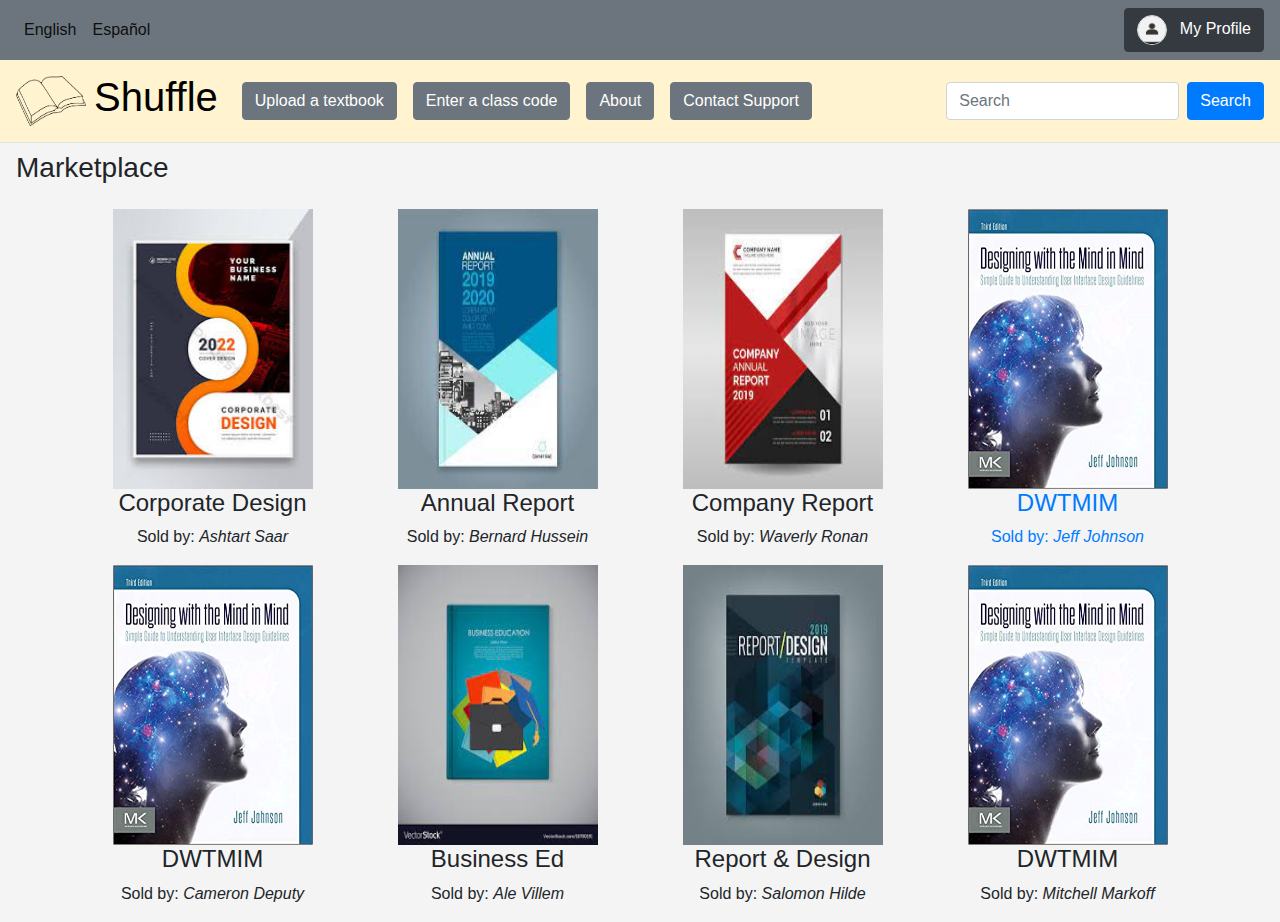
<file: index.html>
<!DOCTYPE html>
<html lang="en">

<head>
    <meta charset="UTF-8">
    <meta http-equiv="X-UA-Compatible" content="IE=edge">
    <meta name="viewport" content="width=device-width, initial-scale=1.0">
    <link rel="stylesheet" href="https://cdn.jsdelivr.net/npm/bootstrap@4.3.1/dist/css/bootstrap.min.css"
        integrity="sha384-ggOyR0iXCbMQv3Xipma34MD+dH/1fQ784/j6cY/iJTQUOhcWr7x9JvoRxT2MZw1T" crossorigin="anonymous">
    <link rel="stylesheet" href="style.css">
    <title>Shuffle</title>
</head>

<body>
    <header>
        <nav class="navbar navbar-expand-lg navbar-light bg-secondary">
            <div class="collapse navbar-collapse" id="navbarSupportedContent">
                <ul class="navbar-nav mr-auto">
                    <li class="nav-item active">
                        <a class="nav-link" href="#">English</a>
                    </li>
                    <li class="nav-item active">
                        <a class="nav-link" href="#">Español</a>
                    </li>
                </ul>
                <form class="form-inline my-2 my-lg-0">
                    <a href="./my_profile.html">
                        <button class="btn btn-dark my-2 my-sm-0" type="button">
                            <img class="mr-2 border rounded-circle" src="./assets/user-icon.jpg" width="30" height="30"
                                alt="user icon">
                            My Profile
                        </button>
                    </a>
                </form>
            </div>
        </nav>
    </header>
    <nav class="navbar navbar-expand-lg navbar-light bg-header">
        <a class="navbar-brand" href="./index.html">
            <div class="d-flex align-items-center">
                <img src="./assets/simplebook.png" width="70" height="50" class="d-inline-block align-top" alt="">
                <h1 class="ml-2">Shuffle</h1>
            </div>
        </a>
        <button class="navbar-toggler" type="button" data-toggle="collapse" data-target="#navbarSupportedContent"
            aria-controls="navbarSupportedContent" aria-expanded="false" aria-label="Toggle navigation">
            <span class="navbar-toggler-icon"></span>
        </button>
        <div class="collapse navbar-collapse" id="navbarSupportedContent">
            <ul class="navbar-nav mr-auto">
                <li class="nav-item active">
                    <a class="nav-link" href="./upload.html">
                        <button class="btn btn-secondary my-2 my-sm-0" type="button">Upload a textbook</button>
                    </a>
                </li>
                <li class="nav-item active">
                    <a class="nav-link" href="./classCode.html">
                        <button class="btn btn-secondary my-2 my-sm-0" type="button">Enter a class code</button>
                    </a>
                </li>
                <li class="nav-item active">
                    <a class="nav-link" href="./about.html">
                        <button class="btn btn-secondary my-2 my-sm-0" type="button">About</button>
                    </a>
                </li>
                <li class="nav-item active">
                    <a class="nav-link" href="#">
                        <button class="btn btn-secondary my-2 my-sm-0" type="button">Contact Support</button>
                    </a>
                </li>
            </ul>
            <form class="form-inline my-2 my-lg-0">
                <input class="form-control mr-sm-2" type="search" placeholder="Search" aria-label="Search">
                <button class="btn btn-primary my-2 my-sm-0" type="submit">Search</button>
            </form>
        </div>
    </nav>
    <div class="main-content border-top">
        <div class="ml-3 mt-2">
            <h3>Marketplace</h3>
        </div>
        <div class="container mt-4">
            <div class="row">
                <div class="col-sm">
                    <img src="./assets/textbook1.jpeg" width="200" height="280" alt="cover of a textbook">
                    <h4 class="text-center">Corporate Design</h4>
                    <p class="text-center">Sold by: <em>Ashtart Saar</em></p>
                </div>
                <div class="col-sm">
                    <img src="./assets/textbook2.jpeg" width="200" height="280" alt="cover of a textbook">
                    <h4 class="text-center">Annual Report</h4>
                    <p class="text-center">Sold by: <em>Bernard Hussein</em></p>
                </div>
                <div class="col-sm">
                    <img src="./assets/textbook3.jpeg" width="200" height="280" alt="cover of a textbook">
                    <h4 class="text-center">Company Report</h4>
                    <p class="text-center">Sold by: <em>Waverly Ronan</em></p>
                </div>
                <div class="col-sm">
                    <a href="./start_shuffle.html">
                        <img src="./assets/DWTMIM.jpg" width="200" height="280" alt="cover of a textbook">
                        <h4 class="text-center">DWTMIM</h4>
                        <p class="text-center">Sold by: <em>Jeff Johnson</em></p>
                    </a>
                </div>
            </div>
            <div class="row">
                <div class="col-sm">
                    <img src="./assets/DWTMIM.jpg" width="200" height="280" alt="cover of a textbook">
                    <h4 class="text-center">DWTMIM</h4>
                    <p class="text-center">Sold by: <em>Cameron Deputy</em></p>
                </div>
                <div class="col-sm">
                    <img src="./assets/textbook5.jpeg" width="200" height="280" alt="cover of a textbook">
                    <h4 class="text-center">Business Ed</h4>
                    <p class="text-center">Sold by: <em>Ale Villem</em></p>
                </div>
                <div class="col-sm">
                    <img src="./assets/textbook6.jpeg" width="200" height="280" alt="cover of a textbook">
                    <h4 class="text-center">Report & Design</h4>
                    <p class="text-center">Sold by: <em>Salomon Hilde</em></p>
                </div>
                <div class="col-sm">
                    <img src="./assets/DWTMIM.jpg" width="200" height="280" alt="cover of a textbook">
                    <h4 class="text-center">DWTMIM</h4>
                    <p class="text-center">Sold by: <em>Mitchell Markoff</em></p>
                </div>
            </div>
        </div>
    </div>
</body>

</html>
</file>
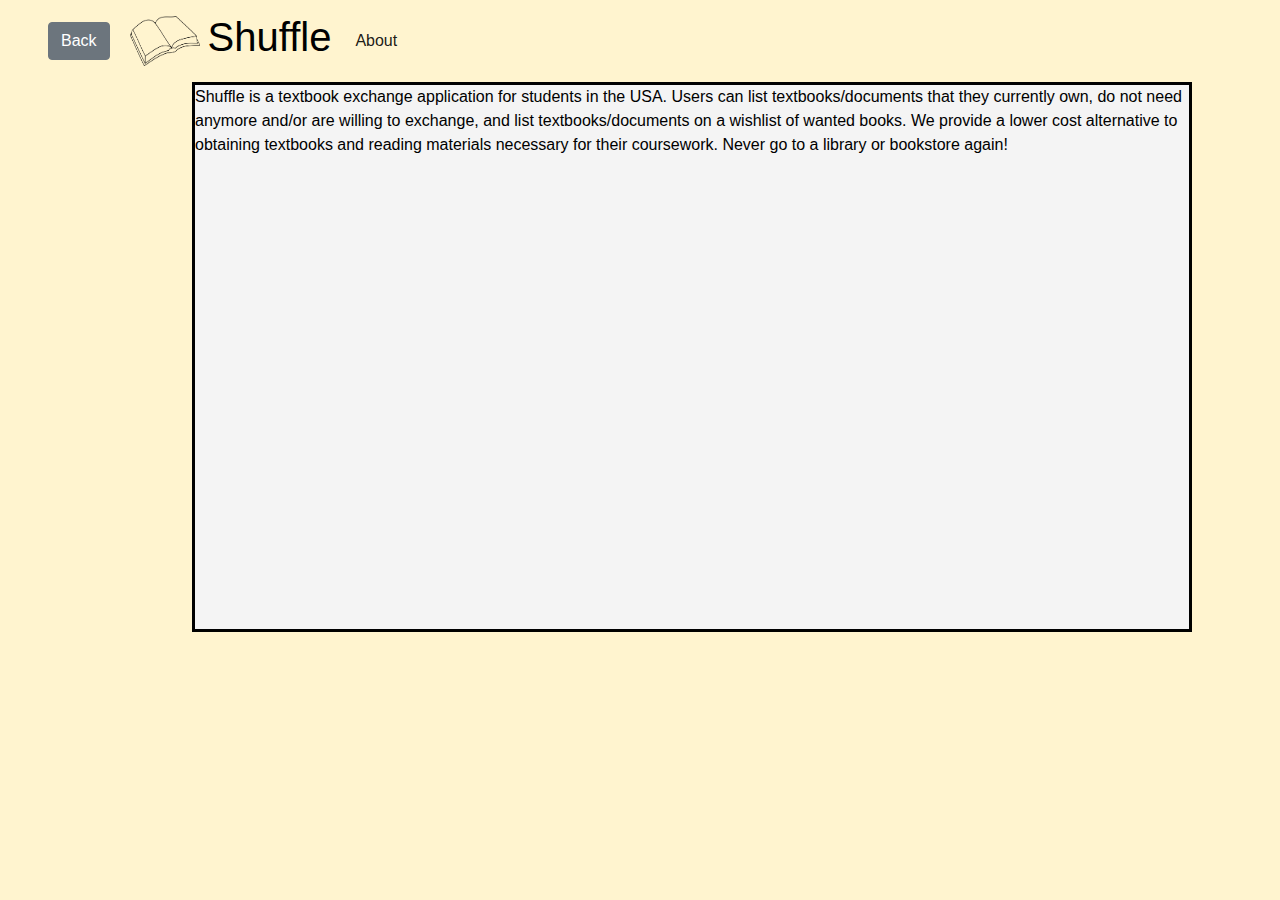
<file: about.html>
<!DOCTYPE html>
<html lang="en">
<head>
    <meta charset="UTF-8">
    <meta http-equiv="X-UA-Compatible" content="IE=edge">
    <meta name="viewport" content="width=device-width, initial-scale=1.0">
    <link rel="stylesheet" href="https://cdn.jsdelivr.net/npm/bootstrap@4.3.1/dist/css/bootstrap.min.css"
    integrity="sha384-ggOyR0iXCbMQv3Xipma34MD+dH/1fQ784/j6cY/iJTQUOhcWr7x9JvoRxT2MZw1T" crossorigin="anonymous">    
    <link rel="stylesheet" href="style.css">
    <title>About</title>
</head>
<style>
    body {
        background-color: #fff4cf;
    }

    .icon {
        padding-left: 20px;
    }
    .message {
    color: black;
    margin-left: 15vw;
    height: 550px;
    width: 1000px;
    background-color: #F4F4F4;
    border: solid;
    }

    .send {
        margin-top: 480px;
        padding-left: 700px;
    }
    </style>
<body>
    <nav class="navbar navbar-expand-lg navbar-light bg-header">
        <a class="navbar-brand" href="./index.html">
            <div class="d-flex align-items-center">
                <a href="./index.html">
                    <button type="button" class="btn btn-secondary">Back</button>
                </a>
            </div>
        </a>  
        <a class="navbar-brand icon" href="./index.html">
            <div class="d-flex align-items-center">
                <img src="./assets/simplebook.png" width="70" height="50" class="d-inline-block align-top" alt="">
                <h1 class="ml-2">Shuffle</h1>
            </div>
        </a>        <button class="navbar-toggler" type="button" data-toggle="collapse" data-target="#navbarSupportedContent"
            aria-controls="navbarSupportedContent" aria-expanded="false" aria-label="Toggle navigation">
            <span class="navbar-toggler-icon"></span>
        </button>
        <div class="collapse navbar-collapse" id="navbarSupportedContent">
            <ul class="navbar-nav mr-auto">
                <li class="nav-item active">
                    <a class="nav-link" href="./about.html">About<span class="sr-only">(current)</span></a>
                </li>
            </ul>
        </div>
    </nav>
    <div class="message">
        <p>Shuffle is a textbook exchange application for students in the USA.  Users can list textbooks/documents that they currently own, do not need anymore and/or are willing to exchange, and list textbooks/documents on a wishlist of wanted books. We provide a lower cost alternative to obtaining textbooks and reading materials necessary for their coursework. Never go to a library or bookstore again!</p>
    </div>
</body>
</html>
</file>
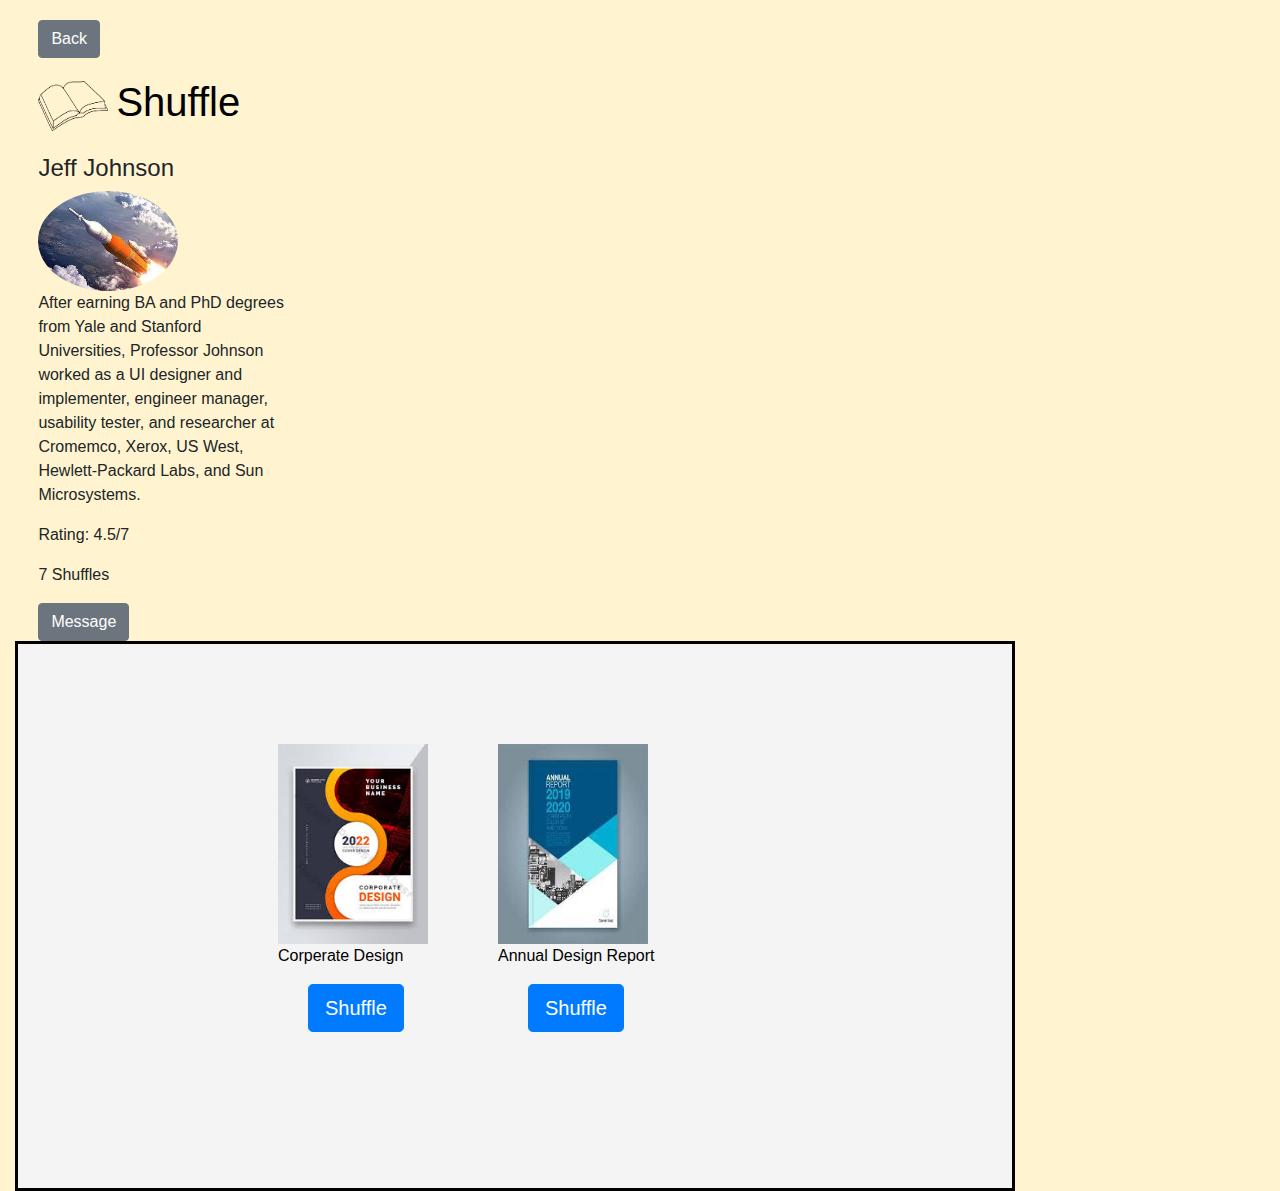
<file: another_user.html>
<!DOCTYPE html>
<html lang="en">

<head>
    <meta charset="UTF-8">
    <meta http-equiv="X-UA-Compatible" content="IE=edge">
    <meta name="viewport" content="width=device-width, initial-scale=1.0">
    <link rel="stylesheet" href="https://cdn.jsdelivr.net/npm/bootstrap@4.3.1/dist/css/bootstrap.min.css"
        integrity="sha384-ggOyR0iXCbMQv3Xipma34MD+dH/1fQ784/j6cY/iJTQUOhcWr7x9JvoRxT2MZw1T" crossorigin="anonymous">
    <link rel="stylesheet" href="style.css">
    <title>Document</title>
</head>
<style>
    body {
        background-color: #fff4cf;
    }

    #books {
        margin-top: 100px;
        padding-left: 260px;
    }

    #bookContent {
        margin-left: 70px;
    }

    .shuffle {
        margin-left: 30px;
    }
</style>

<body>
    <div id="wrapper2">
        <div id="back">
            <a href="./start_shuffle.html">
                <button type="button" class="btn btn-secondary">Back</button>
            </a>
        </div>
        <div id="title">
        </div>
    </div>
    <div id="wrap">
        <div id="outer">
            <div id="logo">
                <a class="" href="./index.html">
                    <div class="d-flex align-items-center">
                        <img src="./assets/simplebook.png" width="70" height="50" class="d-inline-block align-top"
                            alt="">
                        <h1 class="ml-2">Shuffle</h1>
                    </div>
                </a>
            </div>
            <div id="content">
                <h4>Jeff Johnson</h4>
                <img class="img-circle" width="140" height="100"
                    src="[data-uri]" />
                <p>
                    After earning BA and PhD degrees from Yale and Stanford Universities, Professor Johnson worked as a
                    UI designer and implementer, engineer manager, usability tester, and researcher at Cromemco, Xerox,
                    US West, Hewlett-Packard Labs, and Sun Microsystems.
                </p>
                <p>
                    Rating: 4.5/7
                </p>
                <p>
                    7 Shuffles
                </p>
                <a href="./messages.html">
                    <button type="button" class="btn btn-secondary">Message</button>
                </a>
            </div>
        </div>
        <div id="inner">
            <div id="bookGrid">
                <div id="books">
                    <div id="inner">
                        <img src="./assets/textbook1.jpeg" width="150" height="200" id="pad2"
                            class="d-inline-block align-top" alt="">
                        <p>Corperate Design</p>
                        <div id="upload">
                            <button type="button" class="btn btn-primary btn-lg shuffle">Shuffle</button>
                        </div>
                    </div>
                    <div id="outer">
                        <div id="bookContent">
                            <img src="./assets/textbook2.jpeg" width="150" height="200" id="pad"
                                class="d-inline-block align-top" alt="">
                            <p>Annual Design Report</p>
                            <div id="upload">
                                <button type="button" class="btn btn-primary btn-lg shuffle">Shuffle</button>
                            </div>
                        </div>
                    </div>
                </div>
            </div>

        </div>
    </div>
</body>

</html>
</file>
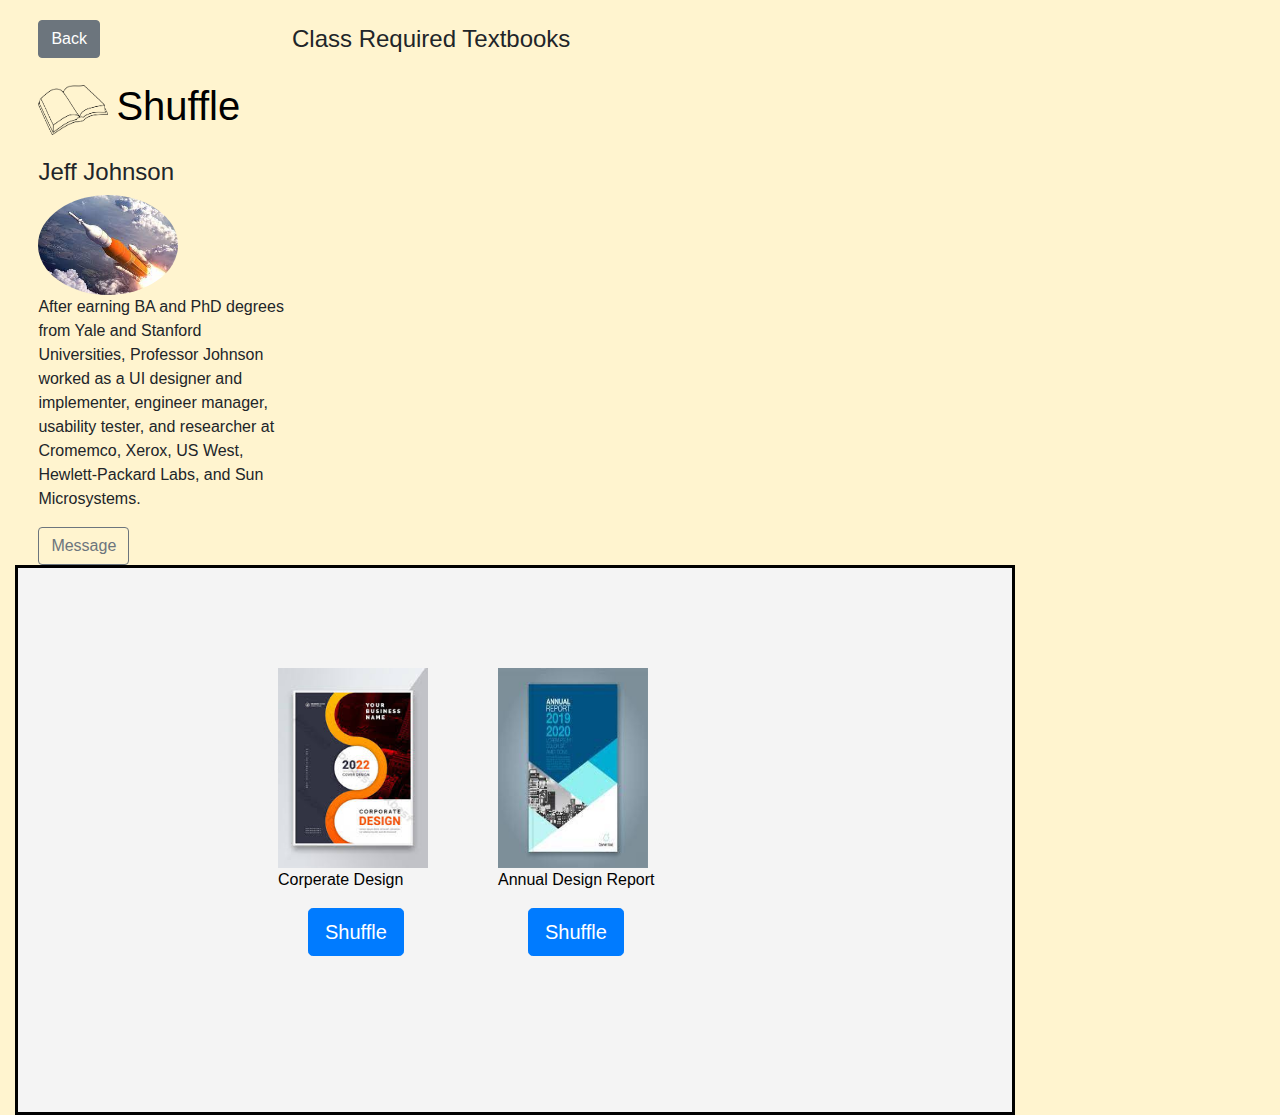
<file: classCode.html>
<!DOCTYPE html>
<html lang="en">

<head>
    <meta charset="UTF-8">
    <meta http-equiv="X-UA-Compatible" content="IE=edge">
    <meta name="viewport" content="width=device-width, initial-scale=1.0">
    <link rel="stylesheet" href="https://cdn.jsdelivr.net/npm/bootstrap@4.3.1/dist/css/bootstrap.min.css"
        integrity="sha384-ggOyR0iXCbMQv3Xipma34MD+dH/1fQ784/j6cY/iJTQUOhcWr7x9JvoRxT2MZw1T" crossorigin="anonymous">
    <link rel="stylesheet" href="style.css">
    <title>Document</title>
</head>
<style>
    body {
        background-color: #fff4cf;
    }

    #books {
        margin-top: 100px;
        padding-left: 260px;
    }

    #bookContent {
        margin-left: 70px;
    }

    .shuffle {
        margin-left: 30px;
    }
</style>

<body>
    <div id="wrapper2">
        <div id="back">
            <a href="./index.html">
                <button type="button" class="btn btn-secondary">Back</button>
            </a>
        </div>
        <div id="title">
            <h4>Class Required Textbooks</h4>
        </div>
    </div>
    <div id="wrap">
        <div id="outer">
            <div id="logo">
                <a class="" href="./index.html">
                    <div class="d-flex align-items-center">
                        <img src="./assets/simplebook.png" width="70" height="50" class="d-inline-block align-top"
                            alt="">
                        <h1 class="ml-2">Shuffle</h1>
                    </div>
                </a>
            </div>
            <div id="content">
                <h4>Jeff Johnson</h4>
                <img class="img-circle" width="140" height="100"
                    src="[data-uri]" />
                <p>After earning BA and PhD degrees from Yale and Stanford Universities, Professor Johnson worked as a
                    UI designer and implementer, engineer manager, usability tester, and researcher at Cromemco, Xerox,
                    US West, Hewlett-Packard Labs, and Sun Microsystems.</p>
                <a href="./messages.html">
                    <button type="button" class="btn btn-outline-secondary">Message</button>
                </a>
            </div>
        </div>
        <div id="inner">
            <div id="bookGrid">
                <div id="books">
                    <div id="inner">
                        <img src="./assets/textbook1.jpeg" width="150" height="200" id="pad2"
                            class="d-inline-block align-top" alt="">
                        <p>Corperate Design</p>
                        <div id="upload">
                            <button type="button" class="btn btn-primary btn-lg shuffle">Shuffle</button>
                        </div>
                    </div>
                    <div id="outer">
                        <div id="bookContent">
                            <img src="./assets/textbook2.jpeg" width="150" height="200" id="pad"
                                class="d-inline-block align-top" alt="">
                            <p>Annual Design Report</p>
                            <div id="upload">
                                <button type="button" class="btn btn-primary btn-lg shuffle">Shuffle</button>
                            </div>
                        </div>
                    </div>
                </div>
            </div>

        </div>
    </div>
</body>

</html>
</file>
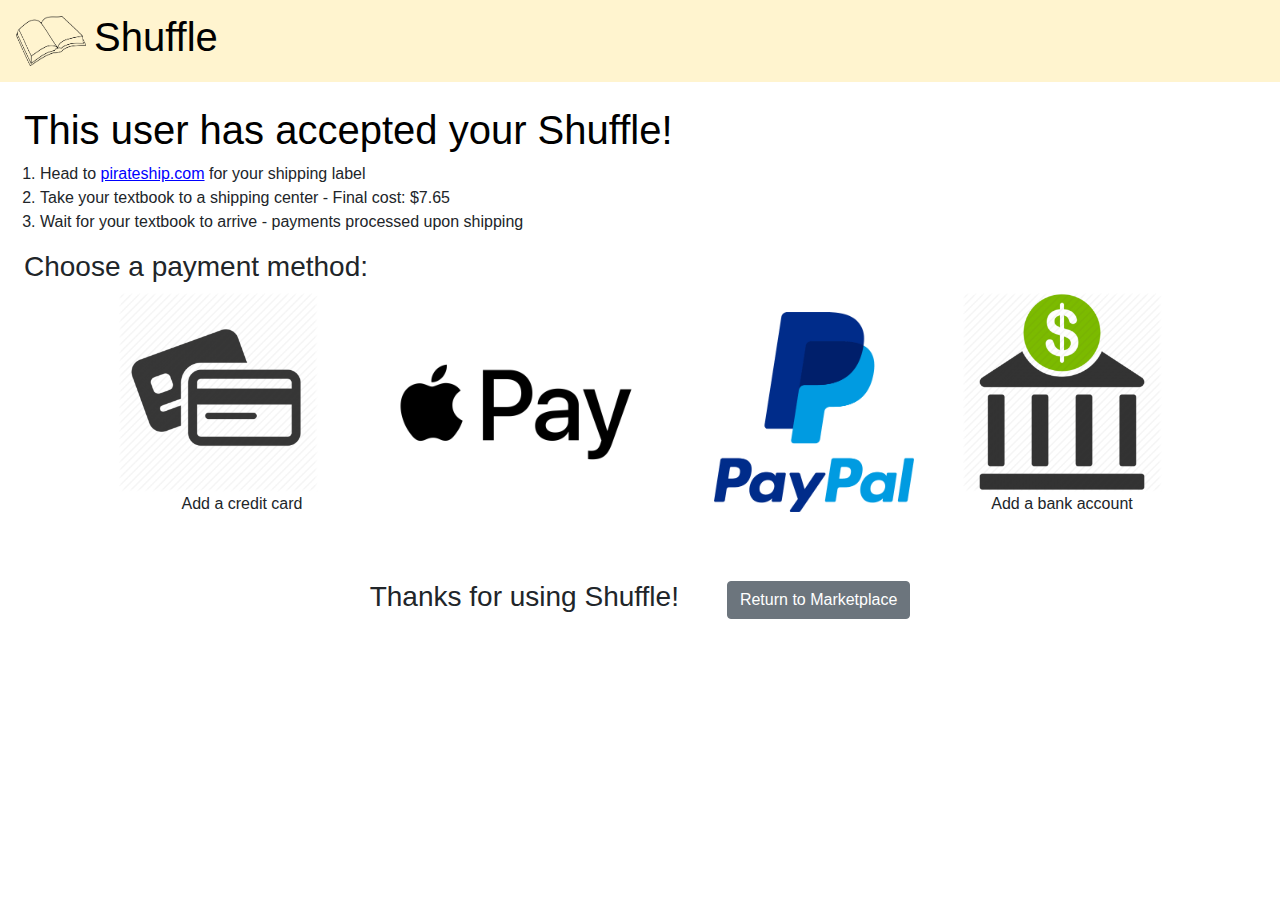
<file: confirm_shuffle.html>
<!DOCTYPE html>
<html lang="en">

<head>
    <meta charset="UTF-8">
    <meta http-equiv="X-UA-Compatible" content="IE=edge">
    <meta name="viewport" content="width=device-width, initial-scale=1.0">
    <title>Document</title>
    <link rel="stylesheet" href="./style.css">
    <link rel="stylesheet" href="https://cdn.jsdelivr.net/npm/bootstrap@4.3.1/dist/css/bootstrap.min.css"
        integrity="sha384-ggOyR0iXCbMQv3Xipma34MD+dH/1fQ784/j6cY/iJTQUOhcWr7x9JvoRxT2MZw1T" crossorigin="anonymous">
</head>

<body>
    <nav class="navbar navbar-expand-lg navbar-light bg-header">
        <a class="navbar-brand" href="./index.html">
            <div class="d-flex align-items-center">
                <img src="./assets/simplebook.png" width="70" height="50" class="d-inline-block align-top" alt="">
                <h1 class="ml-2">Shuffle</h1>
            </div>
        </a>
        <button class="navbar-toggler" type="button" data-toggle="collapse" data-target="#navbarSupportedContent"
            aria-controls="navbarSupportedContent" aria-expanded="false" aria-label="Toggle navigation">
            <span class="navbar-toggler-icon"></span>
        </button>
    </nav>
    <div class="mt-4">
        <div class="ml-4">
            <h1>
                This user has accepted your Shuffle!
            </h1>
        </div>
        <ol>
            <li>Head to <span style="color: blue; text-decoration: underline;">pirateship.com</span> for your shipping
                label</li>
            <li>Take your textbook to a shipping center - Final cost: $7.65</li>
            <li>Wait for your textbook to arrive - payments processed upon shipping</li>
        </ol>
        <h3 class="ml-4">Choose a payment method:</h3>
    </div>
    <div class="d-flex justify-content-center align-items-center">
        <div class="text-center">
            <img class="mr-5" height="200" width="200" src="./assets/credit-card-black-png-0.png"
                alt="credit-card logo">
            <p>Add a credit card</p>
        </div>
        <img class="mr-5" height="200" width="300" src="./assets/Apple_Pay-Logo.wine.png" alt="credit-card logo">
        <img class="mr-5" height="200" width="200" src="./assets/paypal_PNG22.png" alt="credit-card logo">
        <div class="text-center">
            <img class="" height="200" width="200"
                src="./assets/blue-bank-icon-in-flat-style-with-the-building-facade-with-three--26.png"
                alt="credit-card logo">
            <p>Add a bank account</p>
        </div>
    </div>
    <div class="d-flex justify-content-center align-items-center mt-5">
        <h3 class="text-center mr-5">Thanks for using Shuffle!</h3>
        <a href="./index.html">
            <button type="button" class="btn btn-secondary">Return to Marketplace</button>
        </a>
    </div>
</body>

</html>
</file>
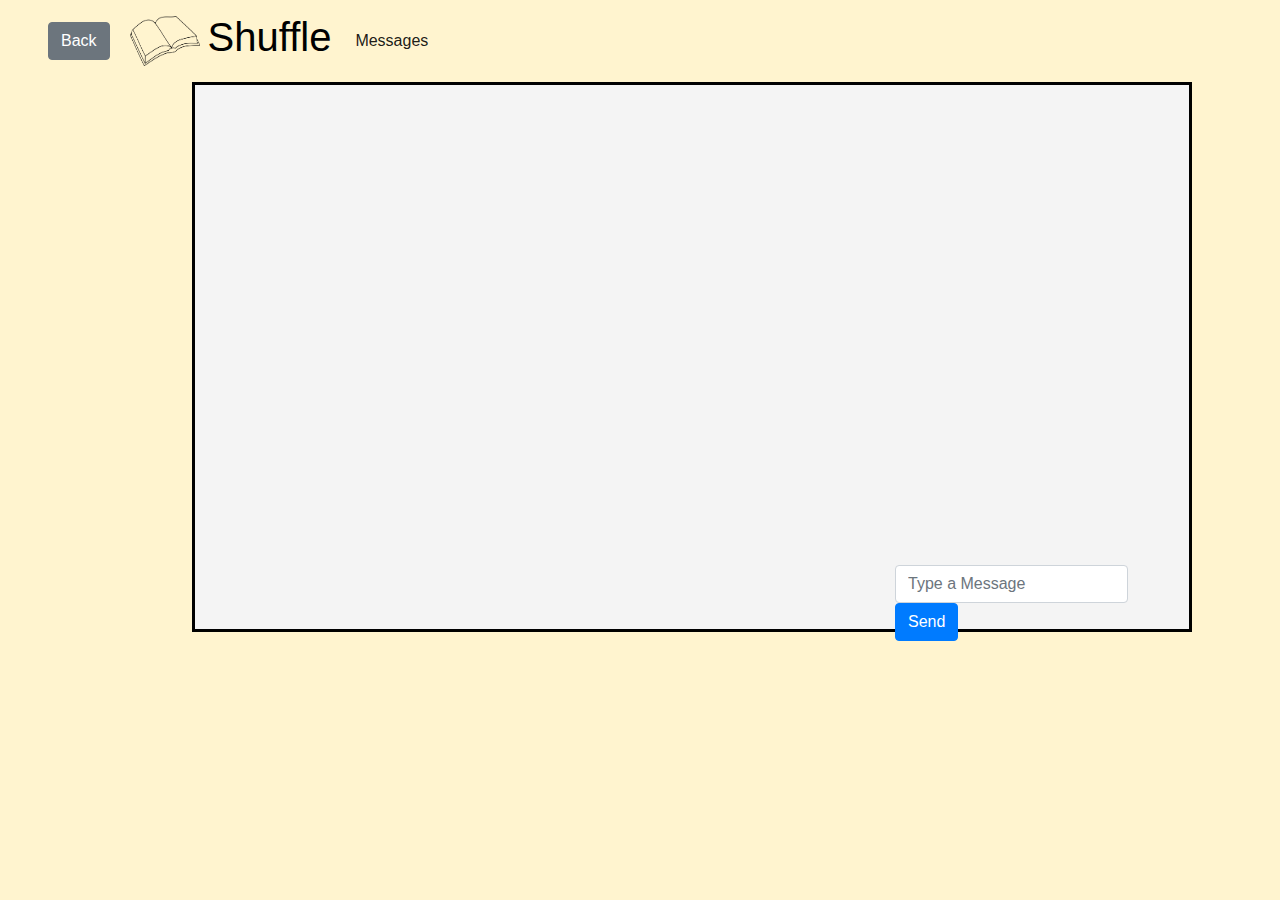
<file: messages.html>
<!DOCTYPE html>
<html lang="en">
<head>
    <meta charset="UTF-8">
    <meta http-equiv="X-UA-Compatible" content="IE=edge">
    <meta name="viewport" content="width=device-width, initial-scale=1.0">
    <link rel="stylesheet" href="https://cdn.jsdelivr.net/npm/bootstrap@4.3.1/dist/css/bootstrap.min.css"
    integrity="sha384-ggOyR0iXCbMQv3Xipma34MD+dH/1fQ784/j6cY/iJTQUOhcWr7x9JvoRxT2MZw1T" crossorigin="anonymous">    
    <link rel="stylesheet" href="style.css">
    <title>Messages</title>
</head>
<style>
    body {
        background-color: #fff4cf;
    }

    .icon {
        padding-left: 20px;
    }
    .message {
    color: black;
    margin-left: 15vw;
    height: 550px;
    width: 1000px;
    background-color: #F4F4F4;
    border: solid;
    }

    .send {
        margin-top: 480px;
        padding-left: 700px;
    }
</style>
<body>
    <nav class="navbar navbar-expand-lg navbar-light bg-header">
        <a class="navbar-brand" href="./index.html">
            <div class="d-flex align-items-center">
                <a href="./classCode.html">
                    <button type="button" class="btn btn-secondary">Back</button>
                </a>
            </div>
        </a>  
        <a class="navbar-brand icon" href="./index.html">
            <div class="d-flex align-items-center">
                <img src="./assets/simplebook.png" width="70" height="50" class="d-inline-block align-top" alt="">
                <h1 class="ml-2">Shuffle</h1>
            </div>
        </a>        <button class="navbar-toggler" type="button" data-toggle="collapse" data-target="#navbarSupportedContent"
            aria-controls="navbarSupportedContent" aria-expanded="false" aria-label="Toggle navigation">
            <span class="navbar-toggler-icon"></span>
        </button>
        <div class="collapse navbar-collapse" id="navbarSupportedContent">
            <ul class="navbar-nav mr-auto">
                <li class="nav-item active">
                    <a class="nav-link" href="./messages.html">Messages<span class="sr-only">(current)</span></a>
                </li>
            </ul>
        </div>
    </nav>
    <div class="message">
        <div class="send">
            <form class="form-inline my-2 my-lg-0">
                <input class="form-control mr-sm-2 input" type="search" placeholder="Type a Message" aria-label="Search">
                <button class="btn btn-primary my-2 my-sm-0" type="submit">Send</button>
            </form>
        </div>
    </div>
</body>
</html>
</file>
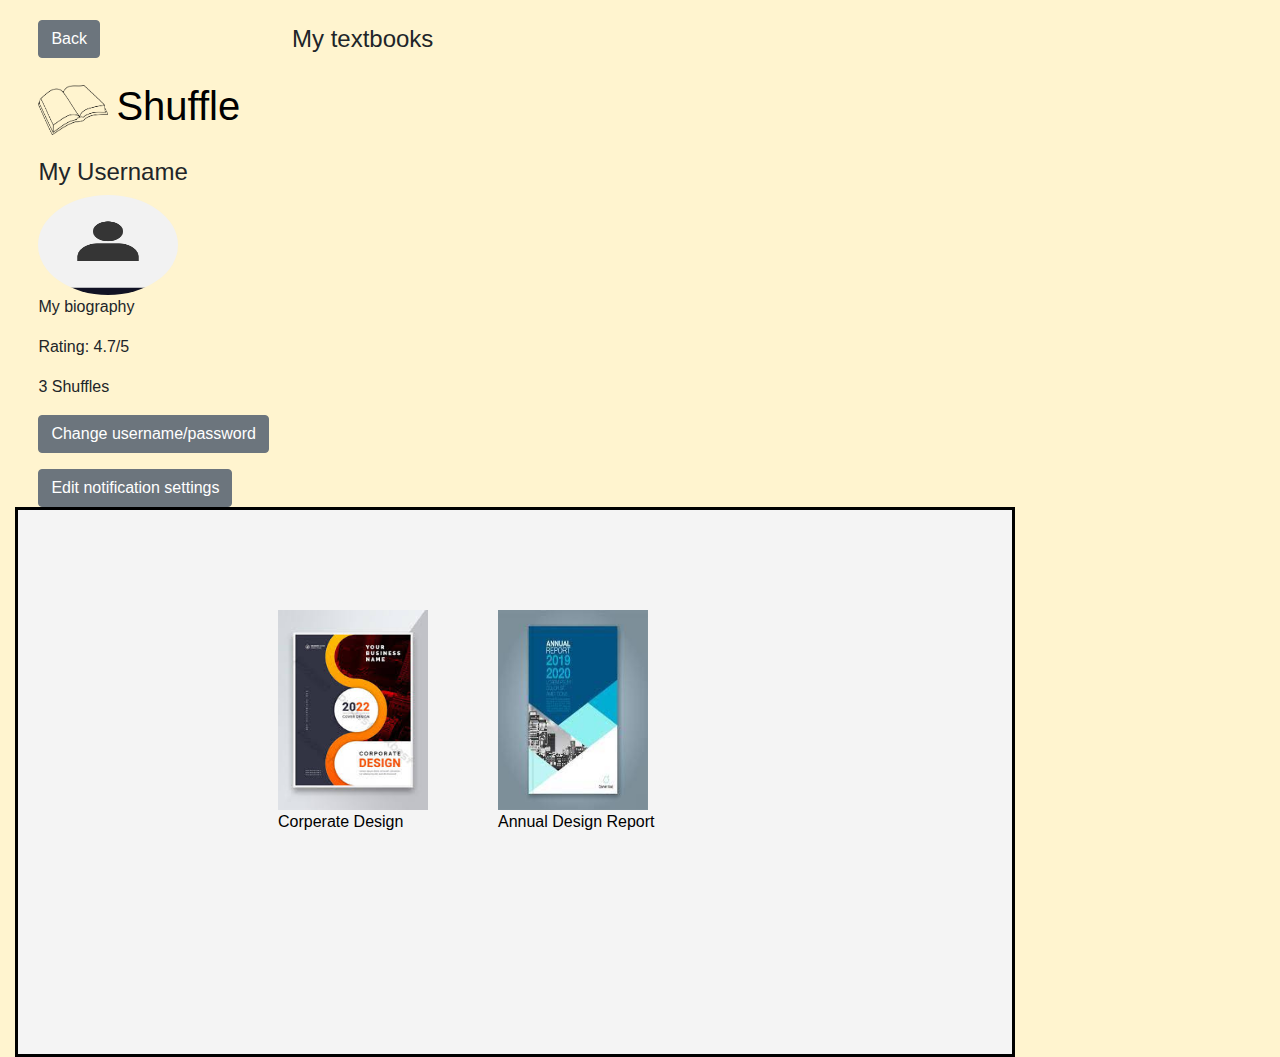
<file: my_profile.html>
<!DOCTYPE html>
<html lang="en">

<head>
    <meta charset="UTF-8">
    <meta http-equiv="X-UA-Compatible" content="IE=edge">
    <meta name="viewport" content="width=device-width, initial-scale=1.0">
    <link rel="stylesheet" href="https://cdn.jsdelivr.net/npm/bootstrap@4.3.1/dist/css/bootstrap.min.css"
        integrity="sha384-ggOyR0iXCbMQv3Xipma34MD+dH/1fQ784/j6cY/iJTQUOhcWr7x9JvoRxT2MZw1T" crossorigin="anonymous">
    <link rel="stylesheet" href="style.css">
    <title>Document</title>
</head>
<style>
    body {
        background-color: #fff4cf;
    }

    #books {
        margin-top: 100px;
        padding-left: 260px;
    }

    #bookContent {
        margin-left: 70px;
    }

    .shuffle {
        margin-left: 30px;
    }
</style>

<body>
    <div id="wrapper2">
        <div id="back">
            <a href="./index.html">
                <button type="button" class="btn btn-secondary">Back</button>
            </a>
        </div>
        <div id="title">
            <h4>My textbooks</h4>
        </div>
    </div>
    <div id="wrap">
        <div id="outer">
            <div id="logo">
                <a class="" href="./index.html">
                    <div class="d-flex align-items-center">
                        <img src="./assets/simplebook.png" width="70" height="50" class="d-inline-block align-top"
                            alt="">
                        <h1 class="ml-2">Shuffle</h1>
                    </div>
                </a>
            </div>
            <div id="content">
                <h4>My Username</h4>
                <img class="img-circle" width="140" height="100"
                    src="./assets/user-icon.jpg" />
                <p class="">My biography</p>
                <p class="">Rating: 4.7/5</p>
                <p class="">3 Shuffles</p>
                <a href="#">
                    <button type="button" class="btn btn-secondary">Change username/password</button>
                </a>
                <a href="#">
                    <button type="button" class="btn btn-secondary mt-3">Edit notification settings</button>
                </a>
            </div>
        </div>
        <div id="inner">
            <div id="bookGrid">
                <div id="books">
                    <div id="inner">
                        <img src="./assets/textbook1.jpeg" width="150" height="200" id="pad2"
                            class="d-inline-block align-top" alt="">
                        <p>Corperate Design</p>
                    </div>
                    <div id="outer">
                        <div id="bookContent">
                            <img src="./assets/textbook2.jpeg" width="150" height="200" id="pad"
                                class="d-inline-block align-top" alt="">
                            <p>Annual Design Report</p>
                        </div>
                    </div>
                </div>
            </div>

        </div>
    </div>
</body>

</html>
</file>
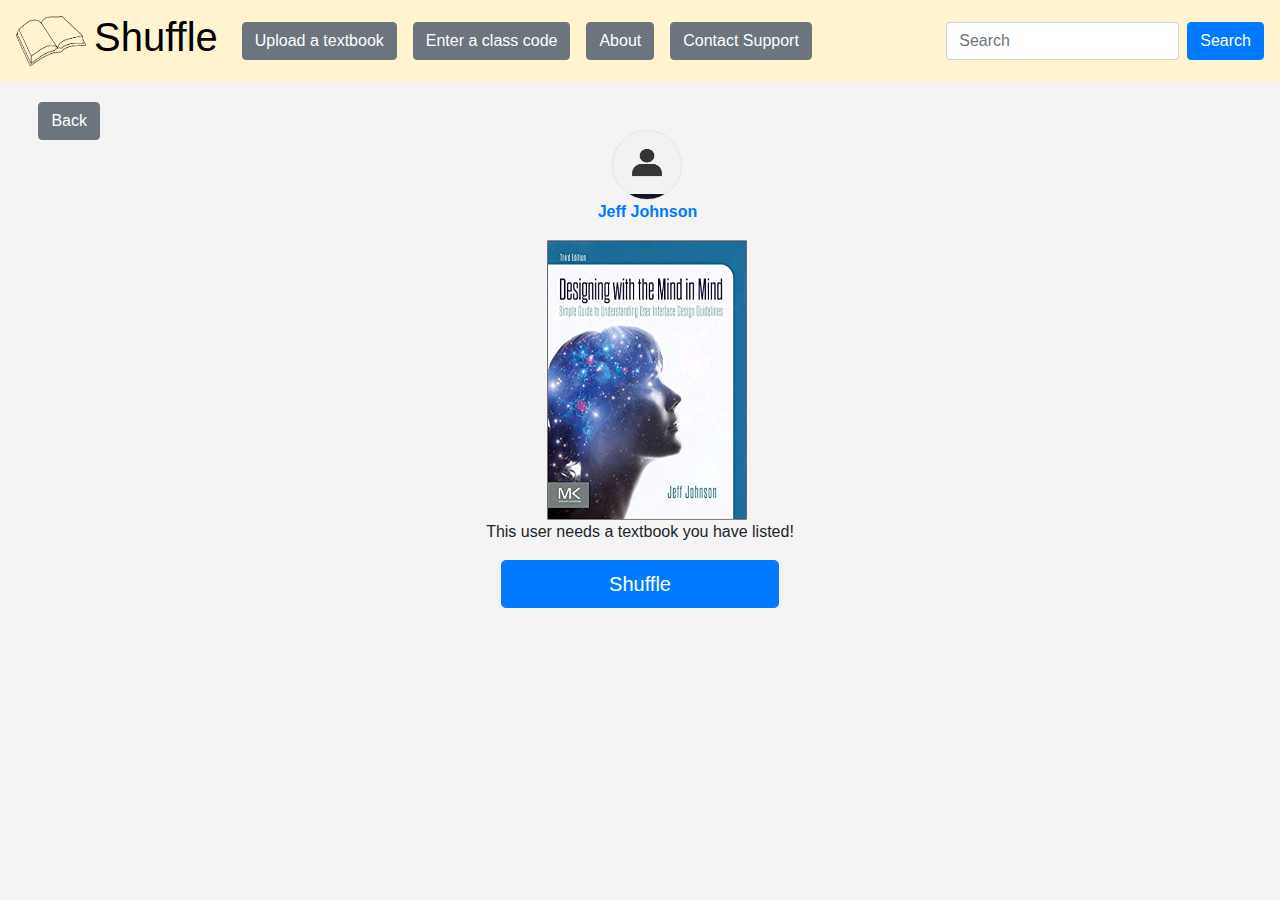
<file: start_shuffle.html>
<!DOCTYPE html>
<html lang="en">
<head>
    <meta charset="UTF-8">
    <meta http-equiv="X-UA-Compatible" content="IE=edge">
    <meta name="viewport" content="width=device-width, initial-scale=1.0">
    <title>Shuffle - Start a Shuffle</title>
    <link rel="stylesheet" href="https://cdn.jsdelivr.net/npm/bootstrap@4.3.1/dist/css/bootstrap.min.css"
        integrity="sha384-ggOyR0iXCbMQv3Xipma34MD+dH/1fQ784/j6cY/iJTQUOhcWr7x9JvoRxT2MZw1T" crossorigin="anonymous">
    <link rel="stylesheet" href="style.css">
</head>
<body>
    <nav class="navbar navbar-expand-lg navbar-light bg-header">
        <a class="navbar-brand" href="./index.html">
            <div class="d-flex align-items-center">
                <img src="./assets/simplebook.png" width="70" height="50" class="d-inline-block align-top" alt="">
                <h1 class="ml-2">Shuffle</h1>
            </div>
        </a>
        <button class="navbar-toggler" type="button" data-toggle="collapse" data-target="#navbarSupportedContent"
            aria-controls="navbarSupportedContent" aria-expanded="false" aria-label="Toggle navigation">
            <span class="navbar-toggler-icon"></span>
        </button>
        <div class="collapse navbar-collapse" id="navbarSupportedContent">
            <ul class="navbar-nav mr-auto">
                <li class="nav-item active">
                    <a class="nav-link" href="./upload.html">
                        <button class="btn btn-secondary my-2 my-sm-0" type="button">Upload a textbook</button>
                    </a>
                </li>
                <li class="nav-item active">
                    <a class="nav-link" href="./classCode.html">
                        <button class="btn btn-secondary my-2 my-sm-0" type="button">Enter a class code</button>
                    </a>
                </li>
                <li class="nav-item active">
                    <a class="nav-link" href="#">
                        <button class="btn btn-secondary my-2 my-sm-0" type="button">About</button>
                    </a>
                </li>
                <li class="nav-item active">
                    <a class="nav-link" href="#">
                        <button class="btn btn-secondary my-2 my-sm-0" type="button">Contact Support</button>
                    </a>
                </li>
            </ul>
            <form class="form-inline my-2 my-lg-0">
                <input class="form-control mr-sm-2" type="search" placeholder="Search" aria-label="Search">
                <button class="btn btn-primary my-2 my-sm-0" type="submit">Search</button>
            </form>
        </div>
    </nav>
    <div id="back">
        <a href="./index.html">
            <button type="button" class="btn btn-secondary">Back</button>
        </a>
    </div>
    <div class="container main-content">
        <div class="row mt-5">
            <div class="col-sm">
                <a href="./another_user.html">
                    <img class="border rounded-circle" src="./assets/user-icon.jpg" width="70" height="70" alt="user icon">
                    <p class="text-center font-weight-bold">Jeff Johnson</p>
                </a>
                <img src="./assets/DWTMIM.jpg" width="200" height="280" alt="cover of a textbook">
            </div>
        </div>
        <div class="row">
            <div class="col-sm">
                <p class="text-center">This user needs a textbook you have listed!</p>
            </div>
        </div>
        <div class="row">
            <div class="col-sm text-center">
                <a href="./shuffle.html">
                    <button type="button" class="btn btn-primary btn-lg w-25">Shuffle</button>
                </a>
            </div>
        </div>
    </div>
</body>
</html>
</file>
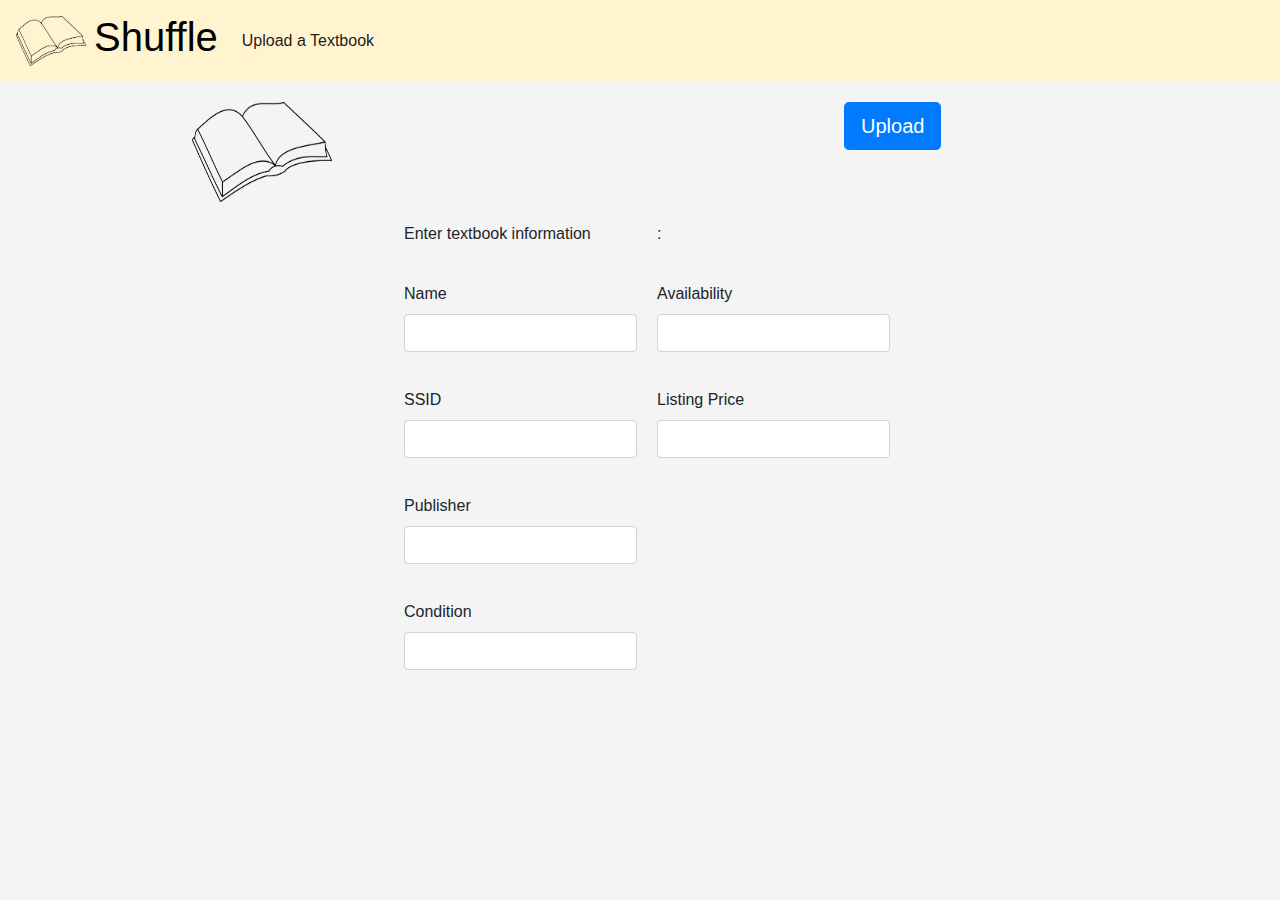
<file: upload.html>
<!DOCTYPE html>
<html lang="en">
<head>
    <meta charset="UTF-8">
    <meta http-equiv="X-UA-Compatible" content="IE=edge">
    <meta name="viewport" content="width=device-width, initial-scale=1.0">
    <link rel="stylesheet" href="https://cdn.jsdelivr.net/npm/bootstrap@4.3.1/dist/css/bootstrap.min.css"
        integrity="sha384-ggOyR0iXCbMQv3Xipma34MD+dH/1fQ784/j6cY/iJTQUOhcWr7x9JvoRxT2MZw1T" crossorigin="anonymous">
    <link rel="stylesheet" href="style.css">
    <title>Shuffle - Upload a textbook</title>
</head>
<style>
#wrapper {
    overflow: hidden; /* add this to contain floated children */
    margin-top: 20px;
    width: 100%;
    padding-left: 30vw;
}
#wrapper2 {
    overflow: hidden; /* add this to contain floated children */
    margin-top: 20px;
    width: 100%;
}
#first {
    float:left; /* add this */
    padding-left: 20px;
}
#second {
    float: left; /* add this */
    padding-left: 20px;
}
.form-label {
    margin-top: 20px;
}
body {
    background-color: #f4f4f4;
}
nav {
    background-color: #fff4cf;
}
#upload {
    float: left;
    margin-left: 40vw
}
#book {
    float: left;
    margin-left: 15vw;
    }
</style>
<body>
    <nav class="navbar navbar-expand-lg navbar-light bg-header">
        <a class="navbar-brand" href="./index.html">
            <div class="d-flex align-items-center">
                <img src="./assets/simplebook.png" width="70" height="50" class="d-inline-block align-top" alt="">
                <h1 class="ml-2">Shuffle</h1>
            </div>
        </a>        <button class="navbar-toggler" type="button" data-toggle="collapse" data-target="#navbarSupportedContent"
            aria-controls="navbarSupportedContent" aria-expanded="false" aria-label="Toggle navigation">
            <span class="navbar-toggler-icon"></span>
        </button>
        <div class="collapse navbar-collapse" id="navbarSupportedContent">
            <ul class="navbar-nav mr-auto">
                <li class="nav-item active">
                    <a class="nav-link" href="./upload.html">Upload a Textbook <span class="sr-only">(current)</span></a>
                </li>
            </ul>
        </div>
    </nav>
    <div id="wrapper2">
        <div id="book">
            <img src="./assets/simplebook.png" width="140" height="100" alt="">
        </div>
        <div id="upload">
        <button type="button" class="btn btn-primary btn-lg">Upload</button>
        </div>
    </div>
    <div id="wrapper">
        <div id="first">
            <p>Enter textbook information</p> 
            <label for="basic-url" class="form-label">Name</label>
            <div class="input-group mb-3">
            <input type="text" class="form-control" id="basic-url" aria-describedby="basic-addon3">
            </div>
            <label for="basic-url" class="form-label">SSID</label>
            <div class="input-group mb-3">
            <input type="text" class="form-control" id="basic-url" aria-describedby="basic-addon3">
            </div>
            <label for="basic-url" class="form-label">Publisher</label>
            <div class="input-group mb-3">
            <input type="text" class="form-control" id="basic-url" aria-describedby="basic-addon3">
            </div>
            <label for="basic-url" class="form-label">Condition</label>
            <div class="input-group mb-3">
            <input type="text" class="form-control" id="basic-url" aria-describedby="basic-addon3">
            </div>
        </div>
        <div id="second">
            <p>:</p>
            <label for="basic-url" class="form-label">Availability</label>
            <div class="input-group mb-3">
            <input type="text" class="form-control" id="basic-url" aria-describedby="basic-addon3">
            </div>
            <label for="basic-url" class="form-label">Listing Price</label>
            <div class="input-group mb-3">
            <input type="text" class="form-control" id="basic-url" aria-describedby="basic-addon3">
            </div>
        </div>
    </div>
</body>
</html>
</file>
<file: style.css>
body {
    background-color: #F4F4F4
}

.bg-header {
    background-color: #FFF4CF;
}

.main-content img {
    margin: auto;    
    display: block;
}
#wrapper2 {
    overflow: hidden; /* add this to contain floated children */
    width: 100%;
}
#wrap {
    overflow: hidden; /* add this to contain floated children */
    width: 100%;
}
#outer {
    float: left;
}
#inner {
    float: left;
}
#title {
    float: left;
    margin-left: 15vw;
    margin-top: 25px;
}
#back {
    float: left;
    margin-left: 3vw;
    margin-top: 20px;
}
h1 {
    color: black;
}
#logo {
    margin-top: 20px;
    margin-left: 3vw;
}
#content {
    margin-top: 20px;
    margin-left: 3vw;
    width: 250px;
}
.img-circle {
    border-radius: 50%;
}
#bookGrid {
    color: black;
    margin-left: 15px;
    height: 550px;
    width: 1000px;
    background-color: #F4F4F4;
    border: solid;
}
</file>
